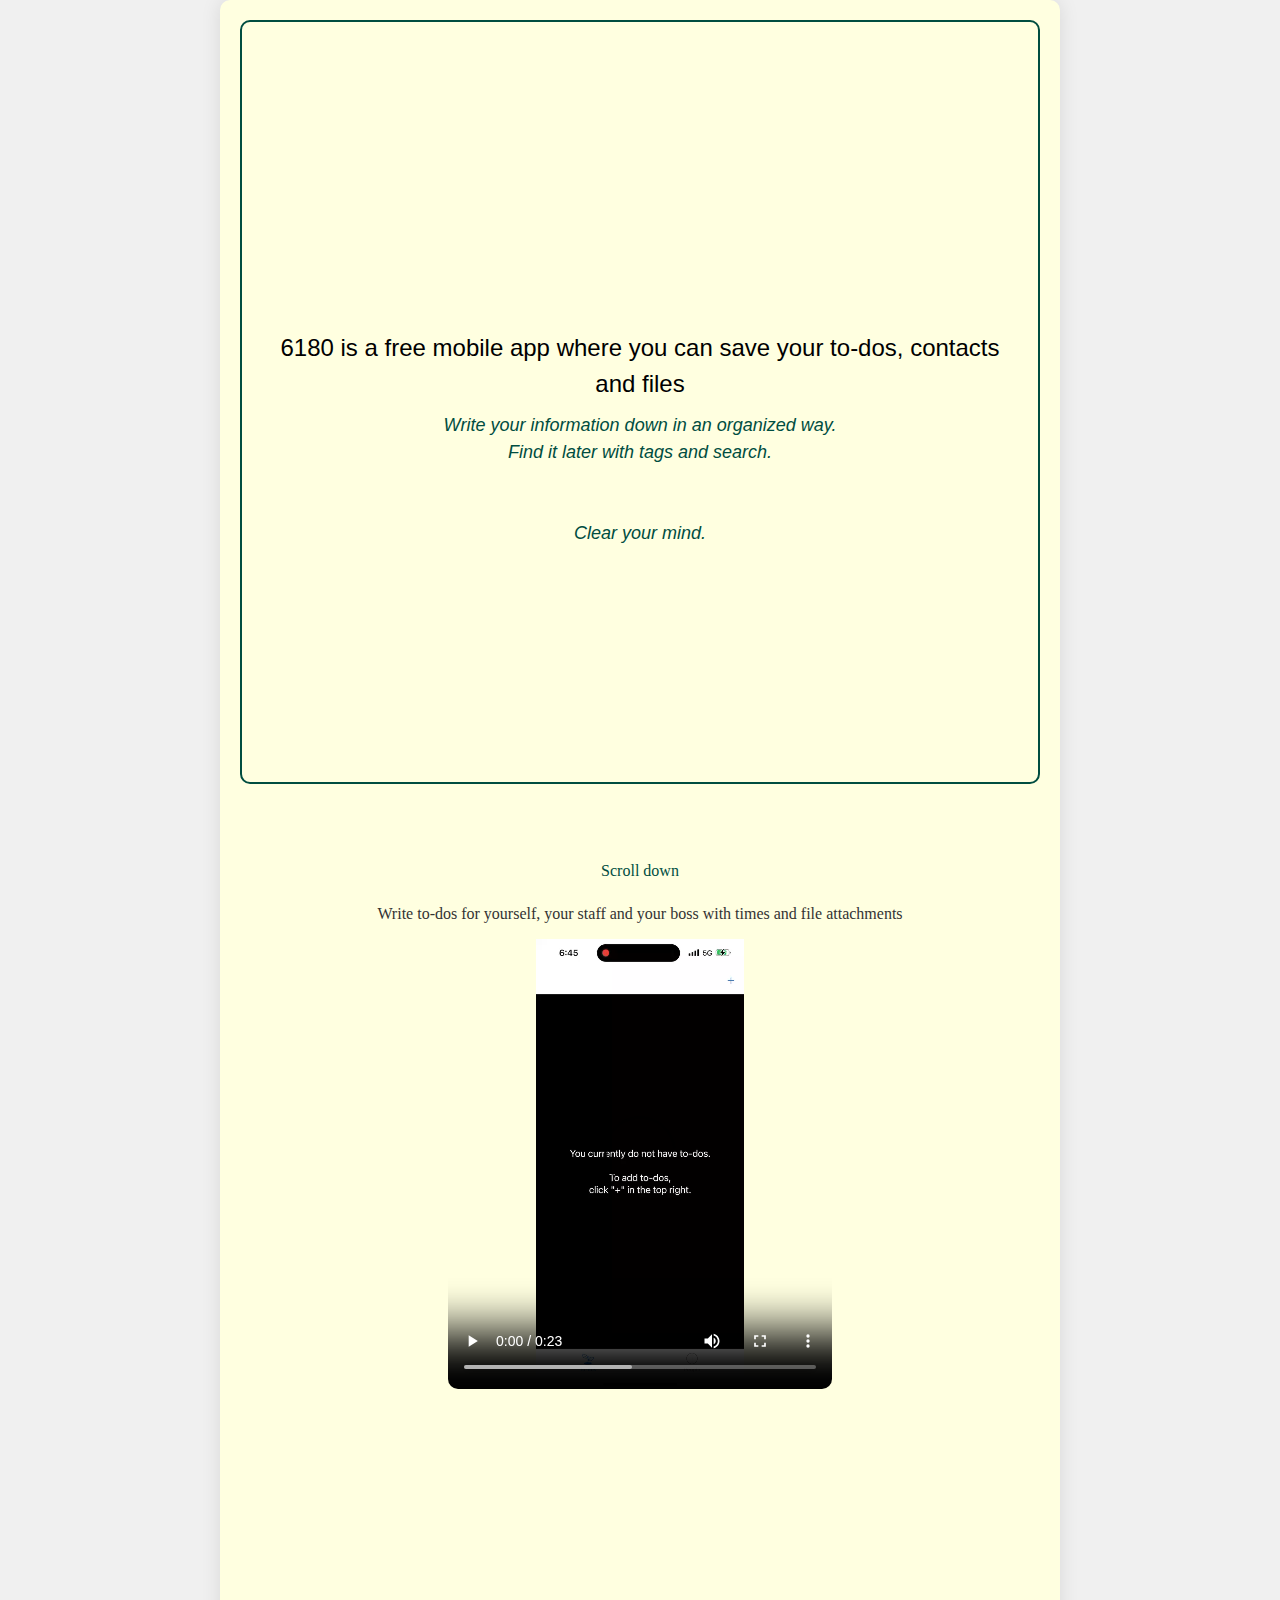
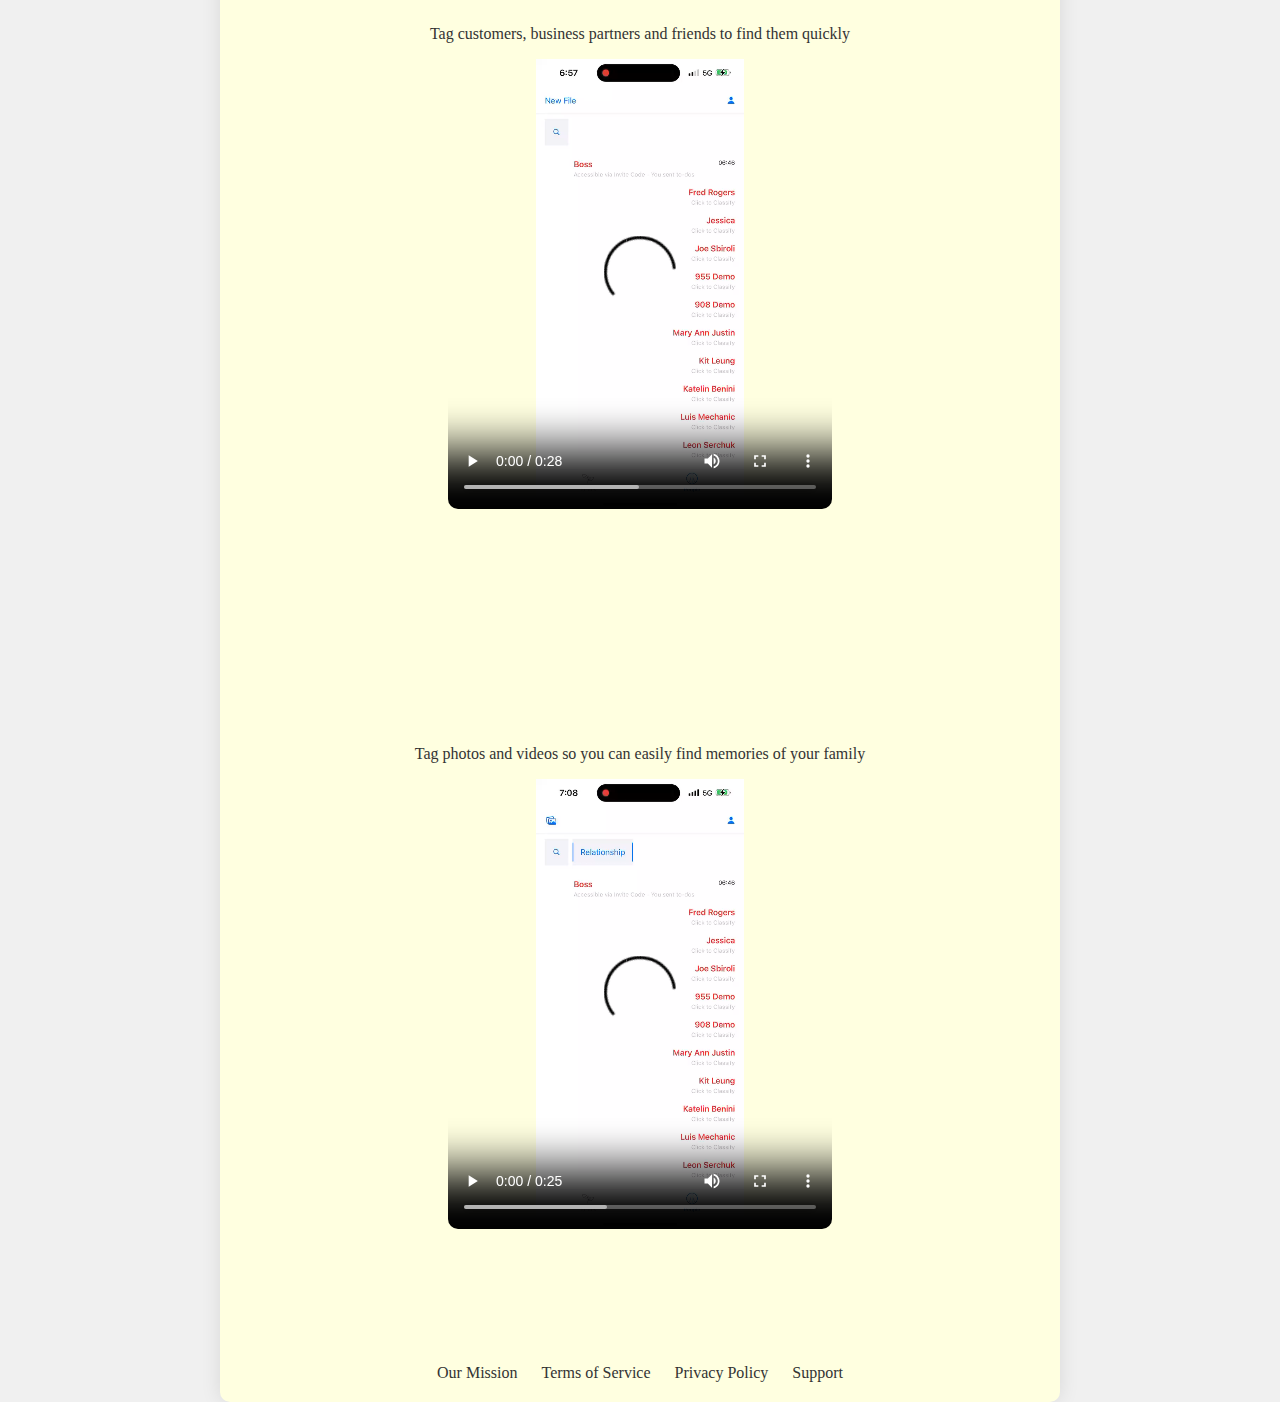
<file: index.html>
<!DOCTYPE html>
<html lang="en">
<head>
  <meta charset="UTF-8">
  <meta name="viewport" content="width=device-width, initial-scale=1.0">
  <title>6180</title>
  <link rel="stylesheet" href="styles/styles.css">
  <link rel="icon" href="favicon.png" type="image/x-icon">
</head>
<body>
  <div class="content">
    <div class="intro">
      <br>
      <br>
      6180 is a free mobile app where you can save your to-dos, contacts and files<br>
      <div class="subintro">
        Write your information down in an organized way. <br>
        Find it later with tags and search. <br>
        <br>
        <br>
        Clear your mind.
      </div>
    </div>
    
    <div class="scroll-indicator">Scroll down</div>

    <div class="row">
      <div class="media">
        <p>Write to-dos for yourself, your staff and your boss with times and file attachments</p>
        <video controls>
          <source src="videos/6180-assign-todos.mp4" type="video/mp4">
          Your browser does not support the video tag.
        </video>
      </div>
    </div>
    
    <div class="row">
      <div class="media">
        <p>Tag customers, business partners and friends to find them quickly</p>
        <video controls>
          <source src="videos/6180-tag-contact.mp4" type="video/mp4">
          Your browser does not support the video tag.
        </video>
      </div>
    </div>
    
    <div class="row">
      <div class="media">
        <p>Tag photos and videos so you can easily find memories of your family</p>
        <video controls>
          <source src="videos/6180-contact-memories.mp4" type="video/mp4">
          Your browser does not support the video tag.
        </video>
      </div>
    </div>
    
    <div class="footer">
      <a href="mission.html">Our Mission</a>
      <a href="terms.html">Terms of Service</a>
      <a href="privacy.html">Privacy Policy</a>
      <a href="support.html">Support</a>
    </div>
  </div>
</body>
</html>
</file>
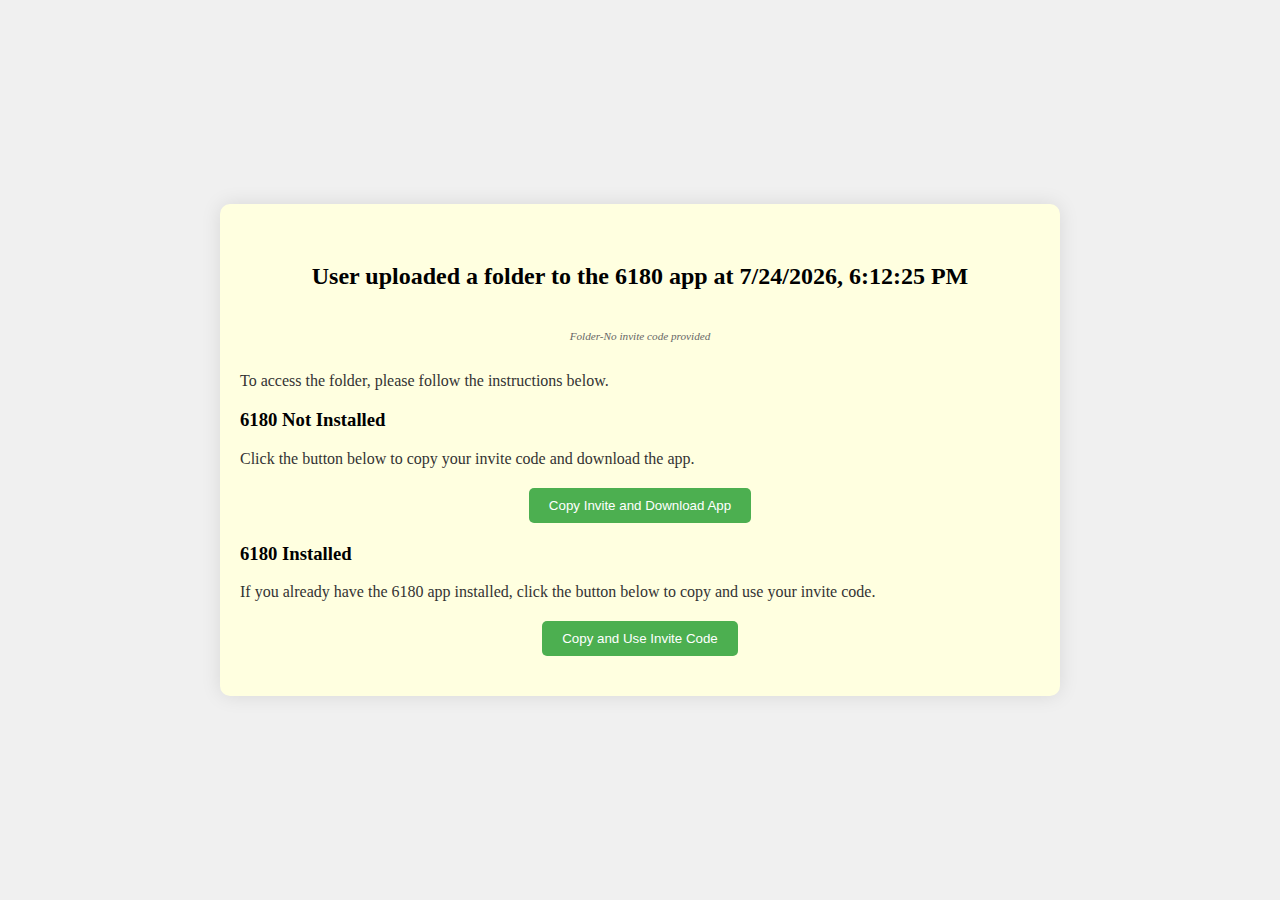
<file: folder.html>
<!DOCTYPE html>
<html lang="en">
<head>
  <meta charset="UTF-8">
  <meta name="viewport" content="width=device-width, initial-scale=1.0">
  <title>Invitation</title>
  <link rel="stylesheet" href="styles/styles.css">
  <style>
    .content {
      text-align: left;
    }
    .centered-link {
      display: block;
      text-align: center;
      margin: 20px 0;
    }
    a, button {
      display: inline-block;
      padding: 10px 20px;
      background-color: #4CAF50;
      color: white;
      text-decoration: none;
      border-radius: 5px;
      border: none;
    }
    a:hover, button:hover {
      background-color: #45a049;
    }
    .error {
      color: red;
      font-weight: bold;
    }
    .small-text {
      font-size: 0.8em;
      color: #555;
    }
    .centered-italic {
      text-align: center;
      font-style: italic;
      font-size: 0.7em;
      color: #666;
      margin-bottom: 30px;
    }
  </style>
</head>
<body>
  
  <div class="content">

    <h2 id="title"></h2>
    <p id="errorMessage" class="error"></p>

    <p class="centered-italic">Folder-<span id="inviteCodeDisplay"></span></p>

    <p>To access the folder, please follow the instructions below.</p>

    <h3>6180 Not Installed</h3>
    <p>Click the button below to copy your invite code and download the app.</p>
    <div class="centered-link">
      <button onclick="copyAndNavigateDownload()">Copy Invite and Download App</button>
    </div>
    <p id="copyMessage"></p>

    <h3>6180 Installed</h3>
    <p>If you already have the 6180 app installed, click the button below to copy and use your invite code.</p>
    <div class="centered-link">
      <button onclick="copyAndNavigateInviteCode()">Copy and Use Invite Code</button>
    </div>
    <p id="inviteActionMessage"></p>

    <script>
      let hasErrors = false;
    
      function isValidName(name) {
        const namePattern = /^[A-Za-z0-9-]+$/;
        return namePattern.test(name);
      }
    
      function getTimeFromUUIDv1(uuid) {
        if (!uuid || uuid.length < 13) return null;
    
        const uuidTimestamp = uuid.substring(0, 13);
        const uuidEpoch = 122192928000000000;
        const timestampIn100Ns = parseInt(uuidTimestamp, 16);
        const timestampInMs = (timestampIn100Ns - uuidEpoch) / 10000;
    
        const date = new Date(timestampInMs);

        if (date.getFullYear() < 1900) {
          return null;
        }
    
        return date;
        
      }
    
      function getPositionalUrlParameters() {
        const queryString = window.location.search.substring(1);
        const params = queryString.split("+");
    
        return {
          name: params[0] || 'User',
          inviteCode: params[1] || ''
        };
      }
    
      function setTitle(name, dateTime) {
        document.getElementById('title').textContent = `${name} uploaded a folder to the 6180 app at ${dateTime}`;
      }
    
      function copyAndNavigateDownload() {
        const params = getPositionalUrlParameters();
    
        if (params.inviteCode && !hasErrors) {
          navigator.clipboard.writeText(`Folder-${params.inviteCode}`)
            .then(() => {
              document.getElementById('copyMessage').innerHTML = "<em>Invitation copied. Redirecting to the app store...</em>";
              window.location.href = "https://apps.apple.com/app/6180/id6468679610";  // Redirect to App Store
            })
            .catch(() => {
              document.getElementById('copyMessage').textContent = "Failed to copy the invite code.";
            });
        } else {
          document.getElementById('copyMessage').textContent = "Error: Invalid or missing invite code.";
        }
      }
    
      function copyAndNavigateInviteCode() {
        const params = getPositionalUrlParameters();
        
        if (params.inviteCode && !hasErrors) {
          const deepLink = `i6180://folder/Folder-${params.inviteCode}`;

          navigator.clipboard.writeText(deepLink)
            .then(() => {
              // Display the success message under the button
              document.getElementById('inviteActionMessage').innerHTML = "<em>Your invite code has been copied. To use it, open the People tab on 6180. Then, click the top right 'Open Invite'.</em>";
              
              // Ensure the deep link can be accessed again
              setTimeout(() => {
                window.location.href = deepLink;
              }, 500); // Allow some delay for smooth transition
              
            })
            .catch(() => {
              document.getElementById('inviteActionMessage').textContent = "Failed to copy the invite code.";
            });
        } else {
          document.getElementById('inviteActionMessage').textContent = "Error: Invalid or missing invite code.";
        }
      }
      
      (function initializePage() {
        const params = getPositionalUrlParameters();
        const uuidDateTime = getTimeFromUUIDv1(params.inviteCode.split(':')[0]); // Use the first part of the inviteCode before ':'
        let dateTime;
    
        if (uuidDateTime) {
          dateTime = uuidDateTime;
        } else {
          const now = new Date();
          dateTime = new Date(now.getTime() - (6 * 60 * 1000 + 18 * 1000));
        }
    
        if (!hasErrors) {
          setTitle(params.name, dateTime.toLocaleString());
        }
    
        if (params.inviteCode) {
          document.getElementById('inviteCodeDisplay').textContent = params.inviteCode;
        } else {
          document.getElementById('inviteCodeDisplay').textContent = "No invite code provided";
        }
      })();
    </script>
  </div>
</body>
</html>
</file>
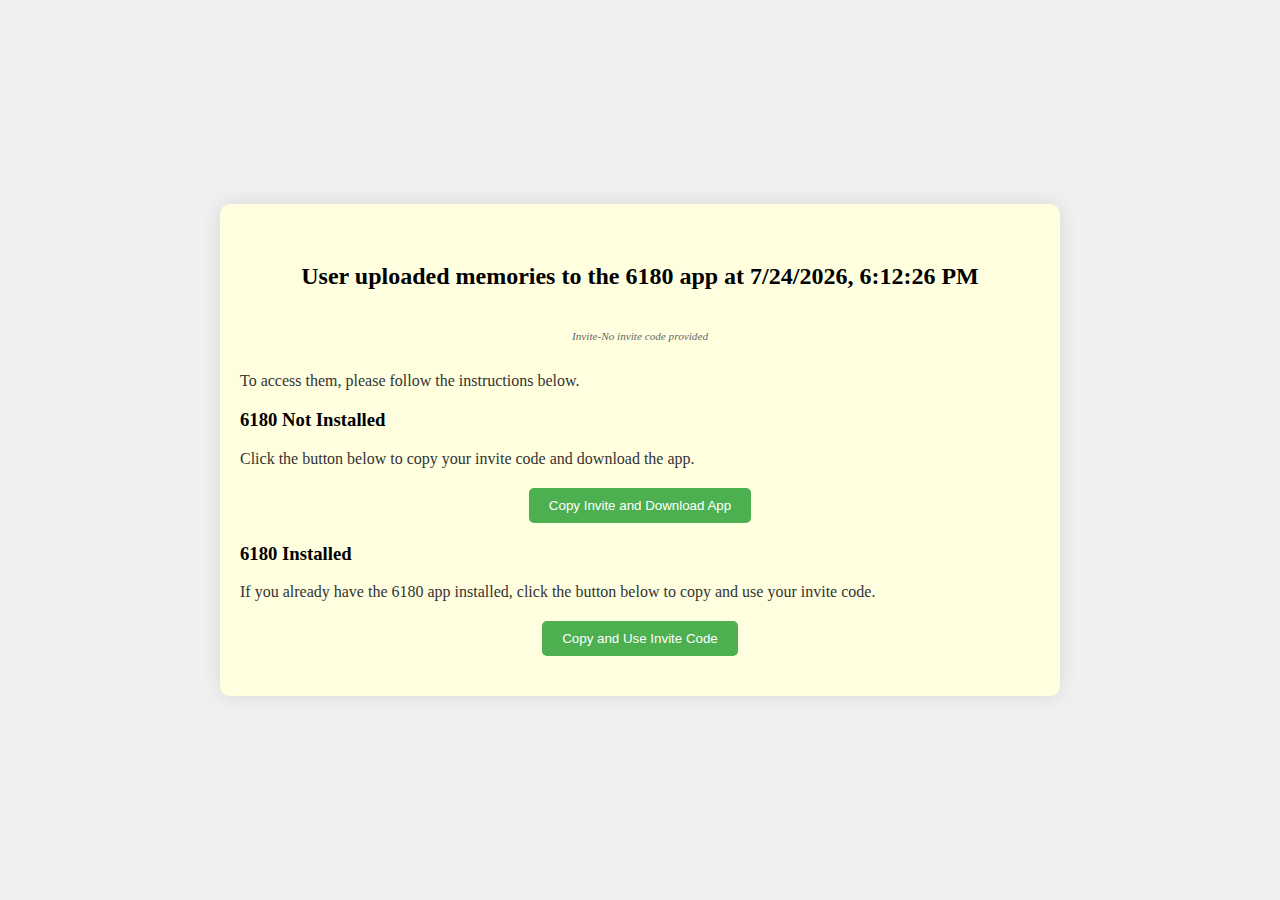
<file: invite.html>
<!DOCTYPE html>
<html lang="en">
<head>
  <meta charset="UTF-8">
  <meta name="viewport" content="width=device-width, initial-scale=1.0">
  <title>Invitation</title>
  <link rel="stylesheet" href="styles/styles.css">
  <style>
    .content {
      text-align: left;
    }
    .centered-link {
      display: block;
      text-align: center;
      margin: 20px 0;
    }
    a, button {
      display: inline-block;
      padding: 10px 20px;
      background-color: #4CAF50;
      color: white;
      text-decoration: none;
      border-radius: 5px;
      border: none;
    }
    a:hover, button:hover {
      background-color: #45a049;
    }
    .error {
      color: red;
      font-weight: bold;
    }
    .small-text {
      font-size: 0.8em; /* Smaller font size */
      color: #555; /* Optional: adjust color for readability */
    }
    .centered-italic {
      text-align: center;
      font-style: italic;
      font-size: 0.7em;
      color: #666;
      margin-bottom: 30px;
    }
  </style>
</head>
<body>
  <div class="content">

    <h2 id="title"></h2>
    <p id="errorMessage" class="error"></p>

    <p class="centered-italic">Invite-<span id="inviteCodeDisplay"></span></p>

    <p>To access them, please follow the instructions below.</p>

    <h3>6180 Not Installed</h3>
    <p>Click the button below to copy your invite code and download the app.</p>
    <div class="centered-link">
      <button onclick="copyAndNavigateDownload()">Copy Invite and Download App</button>
    </div>
    <p id="copyMessage"></p>

    <h3>6180 Installed</h3>
    <p>If you already have the 6180 app installed, click the button below to copy and use your invite code.</p>
    <div class="centered-link">
      <!-- Updated button label -->
      <button onclick="copyAndNavigateInviteCode()">Copy and Use Invite Code</button>
    </div>
    <p id="inviteActionMessage"></p> <!-- Updated ID for displaying message -->

    <script>
      let hasErrors = false;
    
      function isValidName(name) {
        const namePattern = /^[A-Za-z0-9-]+$/;
        return namePattern.test(name);
      }
    
      function getTimeFromUUIDv1(uuid) {
        if (!uuid || uuid.length < 13) return null;
    
        const uuidTimestamp = uuid.substring(0, 13);
        const uuidEpoch = 122192928000000000;
        const timestampIn100Ns = parseInt(uuidTimestamp, 16);
        const timestampInMs = (timestampIn100Ns - uuidEpoch) / 10000;
    
        const date = new Date(timestampInMs);

        if (date.getFullYear() < 1900) {

          return null;
          
        }
    
        return date;

      }
    
      function getPositionalUrlParameters() {
        const queryString = window.location.search.substring(1);
        const params = queryString.split("+");
    
        return {
          name: params[0] || 'User',
          inviteCode: params[1] || ''
        };
      }
    
      function setTitle(name, dateTime) {
        document.getElementById('title').textContent = `${name} uploaded memories to the 6180 app at ${dateTime}`;
      }
    
      function copyAndNavigateDownload() {
        const params = getPositionalUrlParameters();
    
        if (params.inviteCode && !hasErrors) {
          navigator.clipboard.writeText(`Invite-${params.inviteCode}`)
            .then(() => {
              document.getElementById('copyMessage').innerHTML = "<em>Invitation copied. Redirecting to the app store...</em>";
              window.location.href = "https://apps.apple.com/app/6180/id6468679610";  // Redirect to App Store
            })
            .catch(() => {
              document.getElementById('copyMessage').textContent = "Failed to copy the invite code.";
            });
        } else {
          document.getElementById('copyMessage').textContent = "Error: Invalid or missing invite code.";
        }
      }
    
      function copyAndNavigateInviteCode() {
        const params = getPositionalUrlParameters();
        
        if (params.inviteCode && !hasErrors) {
          const deepLink = `i6180://invite/Invite-${params.inviteCode}`;

          navigator.clipboard.writeText(deepLink)
            .then(() => {
              // Display the success message under the button
              document.getElementById('inviteActionMessage').innerHTML = "<em>Your invite code has been copied. To use it, open the People tab on 6180. Then, click the top right 'Open Invite'.</em>";
              
              // Ensure the deep link can be accessed again
              setTimeout(() => {
                window.location.href = deepLink;
              }, 500); // Allow some delay for smooth transition
              
            })
            .catch(() => {
              document.getElementById('inviteActionMessage').textContent = "Failed to copy the invite code.";
            });
        } else {
          document.getElementById('inviteActionMessage').textContent = "Error: Invalid or missing invite code.";
        }
      }
      
      (function initializePage() {
        const params = getPositionalUrlParameters();
        const uuidDateTime = getTimeFromUUIDv1(params.inviteCode.split(':')[0]); // Use the first part of the inviteCode before ':'
        let dateTime;
    
        if (uuidDateTime) {
          dateTime = uuidDateTime;
        } else {
          const now = new Date();
          dateTime = new Date(now.getTime() - (6 * 60 * 1000 + 18 * 1000));
        }
    
        if (!hasErrors) {
          setTitle(params.name, dateTime.toLocaleString());
        }
    
        if (params.inviteCode) {
          document.getElementById('inviteCodeDisplay').textContent = params.inviteCode;
        } else {
          document.getElementById('inviteCodeDisplay').textContent = "No invite code provided";
        }
      })();
    </script>
  </div>
</body>
</html>
</file>
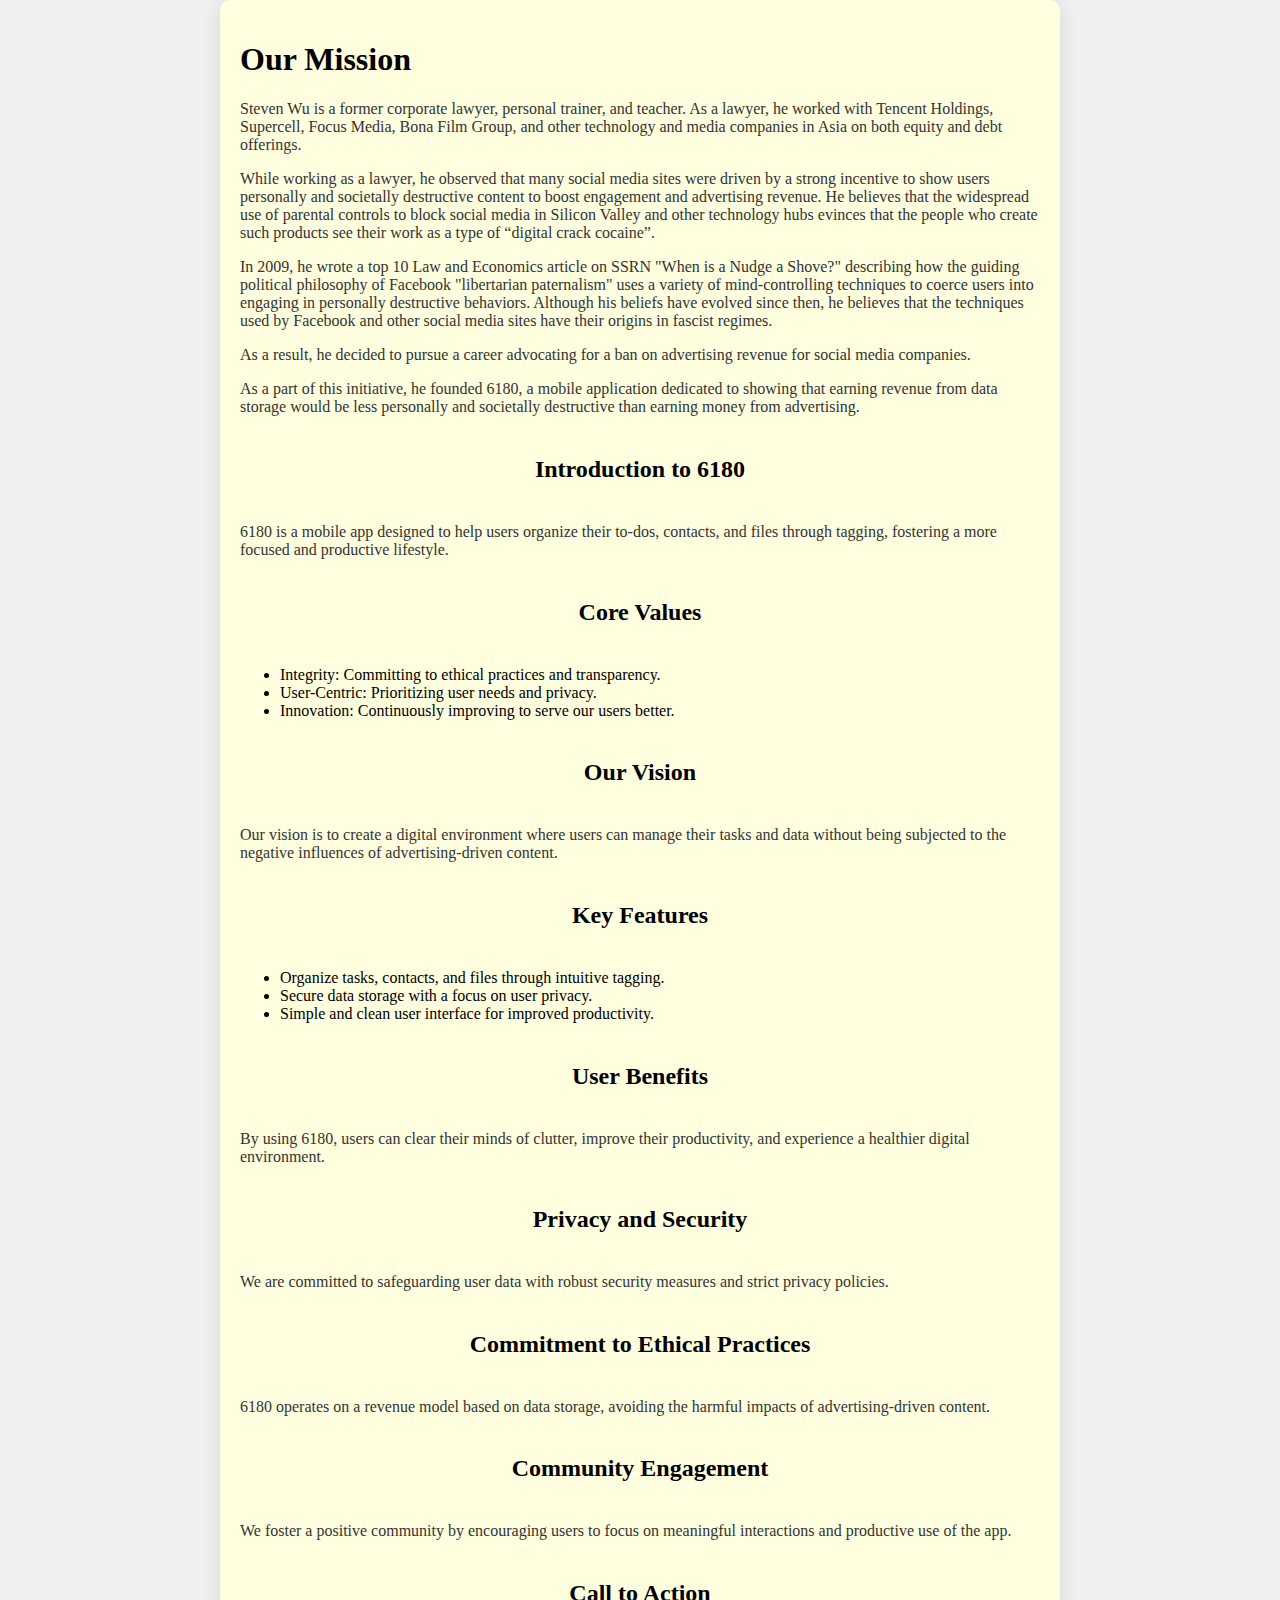
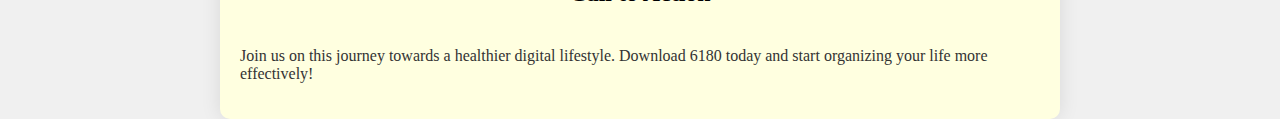
<file: mission.html>
<!DOCTYPE html>
<html lang="en">
<head>
  <meta charset="UTF-8">
  <meta name="viewport" content="width=device-width, initial-scale=1.0">
  <title>Our Mission</title>
  <link rel="stylesheet" href="styles/styles.css">
</head>
<body>
    <div class="content">
        <h1>Our Mission</h1>
        <p>Steven Wu is a former corporate lawyer, personal trainer, and teacher. As a lawyer, he worked with Tencent Holdings, Supercell, Focus Media, Bona Film Group, and other technology and media companies in Asia on both equity and debt offerings.</p>
      
        <p>While working as a lawyer, he observed that many social media sites were driven by a strong incentive to show users personally and societally destructive content to boost engagement and advertising revenue. He believes that the widespread use of parental controls to block social media in Silicon Valley and other technology hubs evinces that the people who create such products see their work as a type of “digital crack cocaine”.</p>

        <p>In 2009, he wrote a top 10 Law and Economics article on SSRN "When is a Nudge a Shove?" describing how the guiding political philosophy of Facebook "libertarian paternalism" uses a variety of mind-controlling techniques to coerce users into engaging in personally destructive behaviors. Although his beliefs have evolved since then, he believes that the techniques used by Facebook and other social media sites have their origins in fascist regimes.</p>

        <p>As a result, he decided to pursue a career advocating for a ban on advertising revenue for social media companies.</p>
      
        <p>As a part of this initiative, he founded 6180, a mobile application dedicated to showing that earning revenue from data storage would be less personally and societally destructive than earning money from advertising.</p>
      
        <h2>Introduction to 6180</h2>
        <p>6180 is a mobile app designed to help users organize their to-dos, contacts, and files through tagging, fostering a more focused and productive lifestyle.</p>
      
        <h2>Core Values</h2>
        <ul>
          <li>Integrity: Committing to ethical practices and transparency.</li>
          <li>User-Centric: Prioritizing user needs and privacy.</li>
          <li>Innovation: Continuously improving to serve our users better.</li>
        </ul>
      
        <h2>Our Vision</h2>
        <p>Our vision is to create a digital environment where users can manage their tasks and data without being subjected to the negative influences of advertising-driven content.</p>
      
        <h2>Key Features</h2>
        <ul>
          <li>Organize tasks, contacts, and files through intuitive tagging.</li>
          <li>Secure data storage with a focus on user privacy.</li>
          <li>Simple and clean user interface for improved productivity.</li>
        </ul>
      
        <h2>User Benefits</h2>
        <p>By using 6180, users can clear their minds of clutter, improve their productivity, and experience a healthier digital environment.</p>
      
        <h2>Privacy and Security</h2>
        <p>We are committed to safeguarding user data with robust security measures and strict privacy policies.</p>
      
        <h2>Commitment to Ethical Practices</h2>
        <p>6180 operates on a revenue model based on data storage, avoiding the harmful impacts of advertising-driven content.</p>
      
        <h2>Community Engagement</h2>
        <p>We foster a positive community by encouraging users to focus on meaningful interactions and productive use of the app.</p>
      
        <h2>Call to Action</h2>
        <p>Join us on this journey towards a healthier digital lifestyle. Download 6180 today and start organizing your life more effectively!</p>
      </div>      
</body>
</html>
</file>
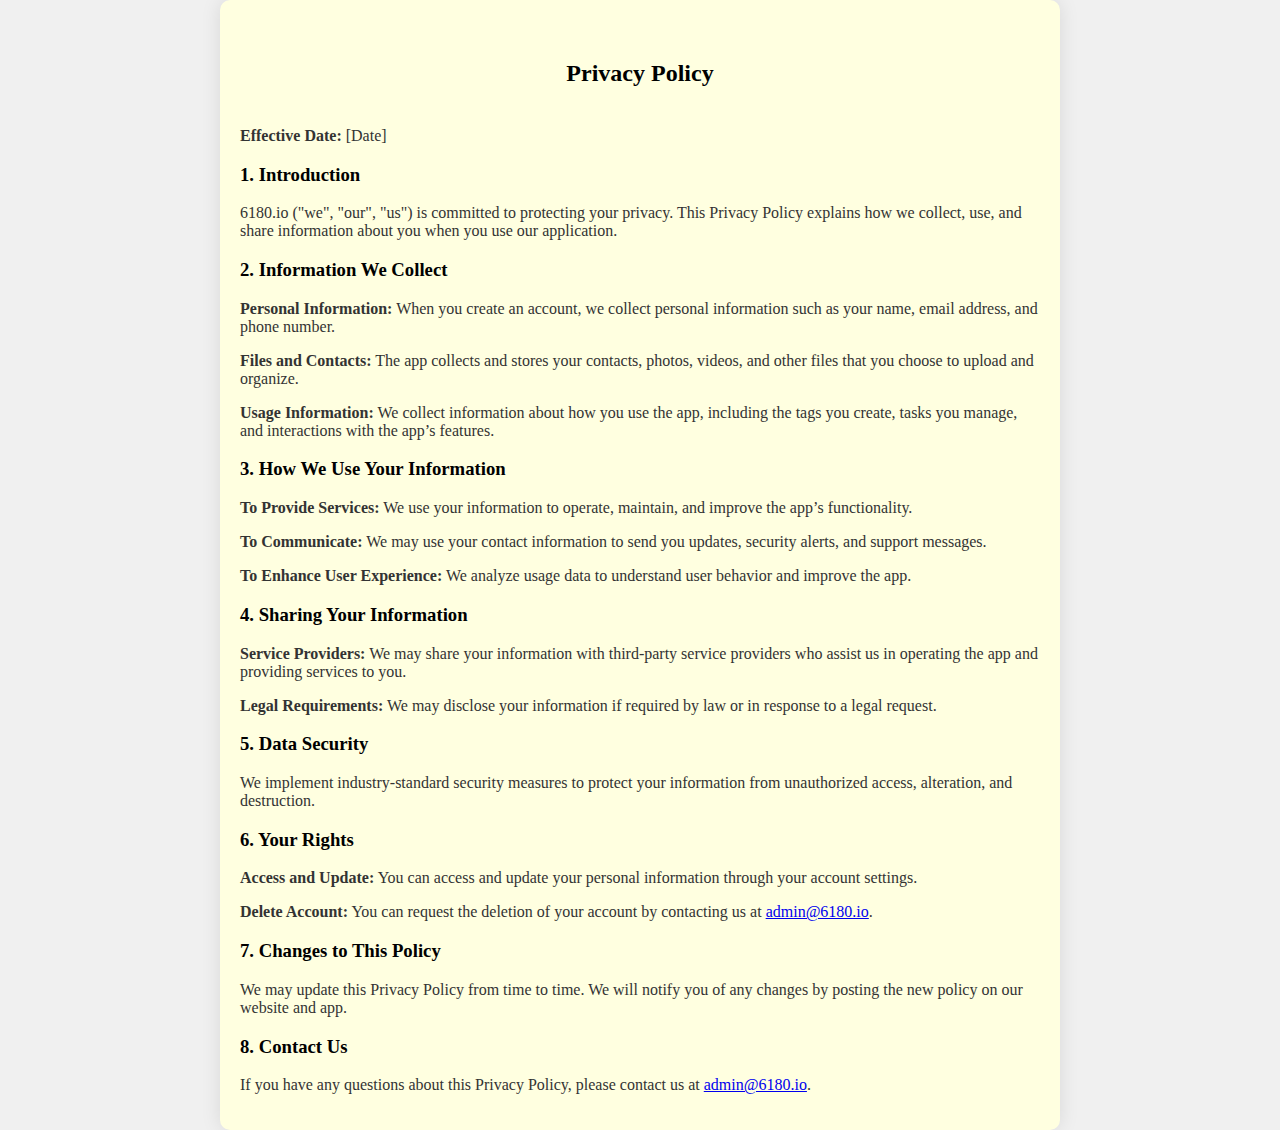
<file: privacy.html>
<!DOCTYPE html>
<html lang="en">
<head>
  <meta charset="UTF-8">
  <meta name="viewport" content="width=device-width, initial-scale=1.0">
  <title>Privacy Policy</title>
  <link rel="stylesheet" href="styles/styles.css">
</head>
<body>
  <div class="content">
    <h2>Privacy Policy</h2>
    <p><strong>Effective Date:</strong> [Date]</p>

    <h3>1. Introduction</h3>
    <p>6180.io ("we", "our", "us") is committed to protecting your privacy. This Privacy Policy explains how we collect, use, and share information about you when you use our application.</p>

    <h3>2. Information We Collect</h3>
    <p><strong>Personal Information:</strong> When you create an account, we collect personal information such as your name, email address, and phone number.</p>
    <p><strong>Files and Contacts:</strong> The app collects and stores your contacts, photos, videos, and other files that you choose to upload and organize.</p>
    <p><strong>Usage Information:</strong> We collect information about how you use the app, including the tags you create, tasks you manage, and interactions with the app’s features.</p>

    <h3>3. How We Use Your Information</h3>
    <p><strong>To Provide Services:</strong> We use your information to operate, maintain, and improve the app’s functionality.</p>
    <p><strong>To Communicate:</strong> We may use your contact information to send you updates, security alerts, and support messages.</p>
    <p><strong>To Enhance User Experience:</strong> We analyze usage data to understand user behavior and improve the app.</p>

    <h3>4. Sharing Your Information</h3>
    <p><strong>Service Providers:</strong> We may share your information with third-party service providers who assist us in operating the app and providing services to you.</p>
    <p><strong>Legal Requirements:</strong> We may disclose your information if required by law or in response to a legal request.</p>

    <h3>5. Data Security</h3>
    <p>We implement industry-standard security measures to protect your information from unauthorized access, alteration, and destruction.</p>

    <h3>6. Your Rights</h3>
    <p><strong>Access and Update:</strong> You can access and update your personal information through your account settings.</p>
    <p><strong>Delete Account:</strong> You can request the deletion of your account by contacting us at <a href="mailto:admin@6180.io">admin@6180.io</a>.</p>

    <h3>7. Changes to This Policy</h3>
    <p>We may update this Privacy Policy from time to time. We will notify you of any changes by posting the new policy on our website and app.</p>

    <h3>8. Contact Us</h3>
    <p>If you have any questions about this Privacy Policy, please contact us at <a href="mailto:admin@6180.io">admin@6180.io</a>.</p>
  </div>
</body>
</html>
</file>
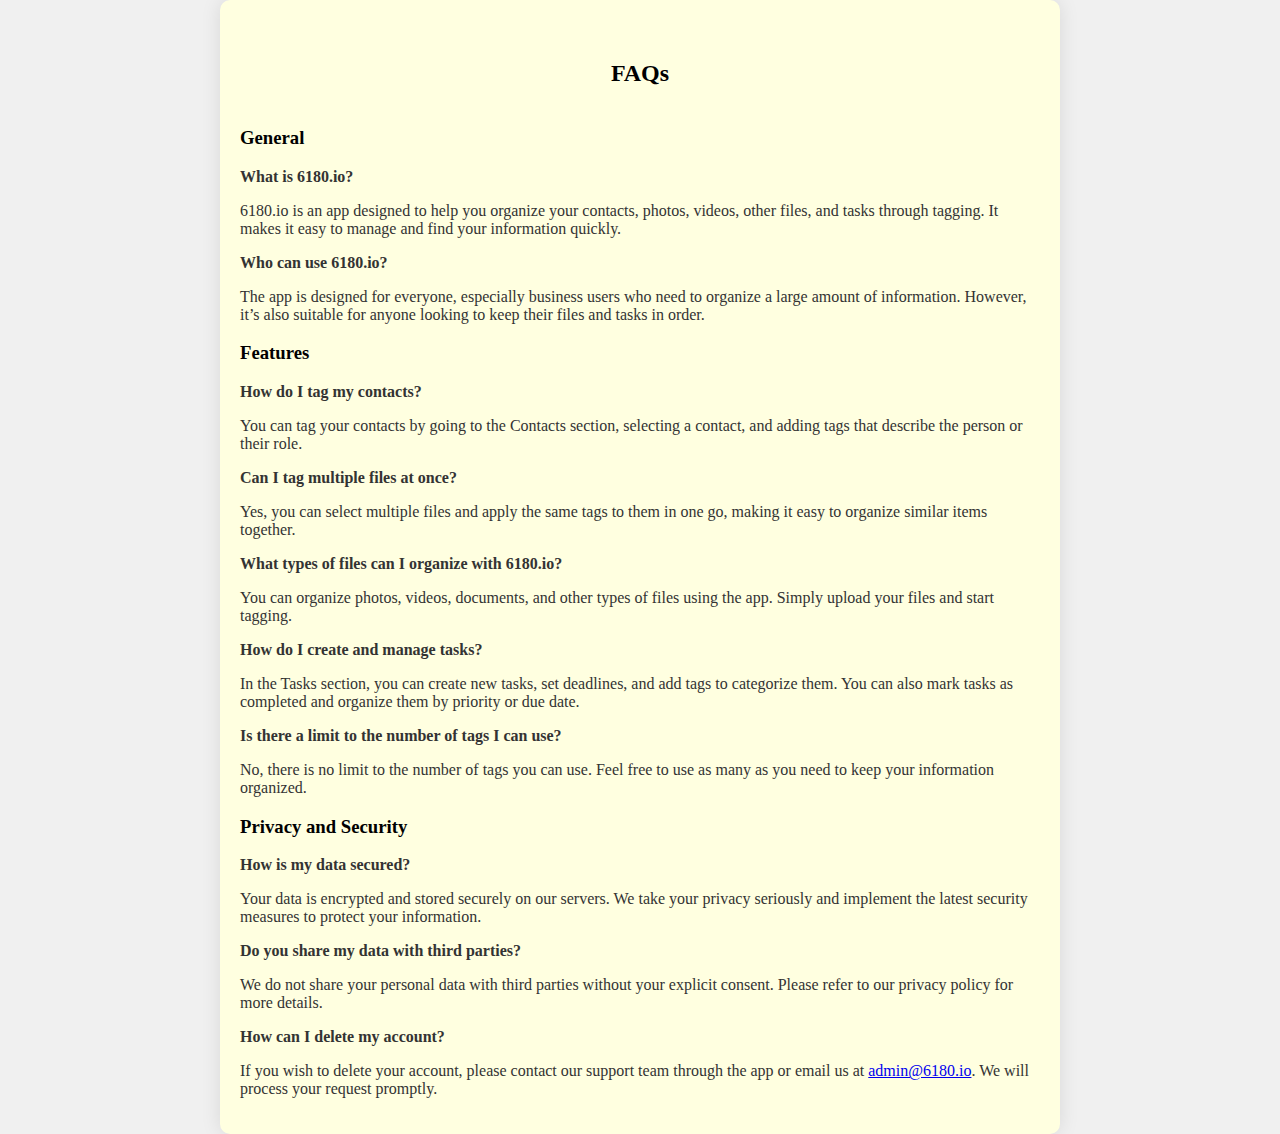
<file: support.html>
<!DOCTYPE html>
<html lang="en">
<head>
  <meta charset="UTF-8">
  <meta name="viewport" content="width=device-width, initial-scale=1.0">
  <title>Support</title>
  <link rel="stylesheet" href="styles/styles.css">
</head>
<body>
  <div class="content">
    <h2>FAQs</h2>
    
    <h3>General</h3>
    <p><strong>What is 6180.io?</strong></p>
    <p>6180.io is an app designed to help you organize your contacts, photos, videos, other files, and tasks through tagging. It makes it easy to manage and find your information quickly.</p>
    
    <p><strong>Who can use 6180.io?</strong></p>
    <p>The app is designed for everyone, especially business users who need to organize a large amount of information. However, it’s also suitable for anyone looking to keep their files and tasks in order.</p>
    
    <h3>Features</h3>
    <p><strong>How do I tag my contacts?</strong></p>
    <p>You can tag your contacts by going to the Contacts section, selecting a contact, and adding tags that describe the person or their role.</p>
    
    <p><strong>Can I tag multiple files at once?</strong></p>
    <p>Yes, you can select multiple files and apply the same tags to them in one go, making it easy to organize similar items together.</p>
    
    <p><strong>What types of files can I organize with 6180.io?</strong></p>
    <p>You can organize photos, videos, documents, and other types of files using the app. Simply upload your files and start tagging.</p>
    
    <p><strong>How do I create and manage tasks?</strong></p>
    <p>In the Tasks section, you can create new tasks, set deadlines, and add tags to categorize them. You can also mark tasks as completed and organize them by priority or due date.</p>
    
    <p><strong>Is there a limit to the number of tags I can use?</strong></p>
    <p>No, there is no limit to the number of tags you can use. Feel free to use as many as you need to keep your information organized.</p>
    
    <h3>Privacy and Security</h3>
    <p><strong>How is my data secured?</strong></p>
    <p>Your data is encrypted and stored securely on our servers. We take your privacy seriously and implement the latest security measures to protect your information.</p>
    
    <p><strong>Do you share my data with third parties?</strong></p>
    <p>We do not share your personal data with third parties without your explicit consent. Please refer to our privacy policy for more details.</p>
    
    <p><strong>How can I delete my account?</strong></p>
    <p>If you wish to delete your account, please contact our support team through the app or email us at <a href="mailto:admin@6180.io">admin@6180.io</a>. We will process your request promptly.</p>
  </div>
</body>
</html>
</file>
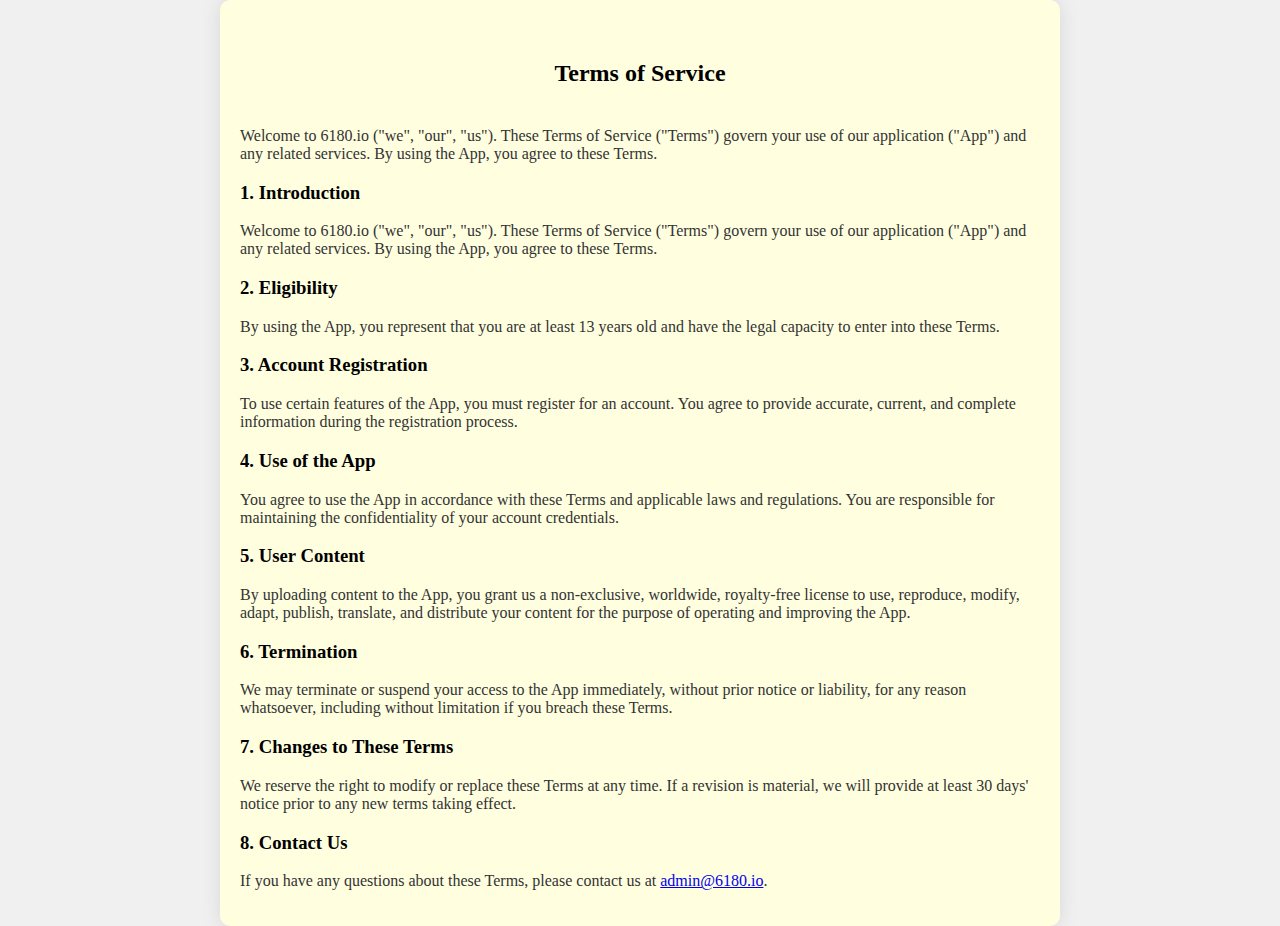
<file: terms.html>
<!DOCTYPE html>
<html lang="en">
<head>
  <meta charset="UTF-8">
  <meta name="viewport" content="width=device-width, initial-scale=1.0">
  <title>Terms of Service - 6180</title>
  <link rel="stylesheet" href="styles/styles.css">
</head>
<body>
  <div class="content">
    <div class="terms">
      <h2>Terms of Service</h2>
      <p>Welcome to 6180.io ("we", "our", "us"). These Terms of Service ("Terms") govern your use of our application ("App") and any related services. By using the App, you agree to these Terms.</p>
      
      <h3>1. Introduction</h3>
      <p>Welcome to 6180.io ("we", "our", "us"). These Terms of Service ("Terms") govern your use of our application ("App") and any related services. By using the App, you agree to these Terms.</p>
      
      <h3>2. Eligibility</h3>
      <p>By using the App, you represent that you are at least 13 years old and have the legal capacity to enter into these Terms.</p>
      
      <h3>3. Account Registration</h3>
      <p>To use certain features of the App, you must register for an account. You agree to provide accurate, current, and complete information during the registration process.</p>
      
      <h3>4. Use of the App</h3>
      <p>You agree to use the App in accordance with these Terms and applicable laws and regulations. You are responsible for maintaining the confidentiality of your account credentials.</p>
      
      <h3>5. User Content</h3>
      <p>By uploading content to the App, you grant us a non-exclusive, worldwide, royalty-free license to use, reproduce, modify, adapt, publish, translate, and distribute your content for the purpose of operating and improving the App.</p>
      
      <h3>6. Termination</h3>
      <p>We may terminate or suspend your access to the App immediately, without prior notice or liability, for any reason whatsoever, including without limitation if you breach these Terms.</p>
      
      <h3>7. Changes to These Terms</h3>
      <p>We reserve the right to modify or replace these Terms at any time. If a revision is material, we will provide at least 30 days' notice prior to any new terms taking effect.</p>
      
      <h3>8. Contact Us</h3>
      <p>If you have any questions about these Terms, please contact us at <a href="mailto:admin@6180.io">admin@6180.io</a>.</p>
    </div>
  </div>
</body>
</html>
</file>
<file: styles/styles.css>
/* styles.css */

body {
  background-color: #f0f0f0; /* Light gray background */
  font-family: 'Georgia', serif;
  margin: 0;
  padding: 0;
  display: flex;
  justify-content: center;
  align-items: center;
  min-height: 100vh;
}

.content {
  background-color: #FFFFE0;
  padding: 20px;
  width: 90%;
  max-width: 800px;
  border-radius: 10px;
  box-shadow: 0 0 20px rgba(0, 0, 0, 0.1);
}

h2 {
  text-align: center;
  font-size: 24px;
  padding: 20px 0; /* Adds vertical padding */
}

.intro {
  text-align: center;
  font-size: 24px;
  font-family: 'Helvetica Neue', Arial, sans-serif; /* Nice and modern font */
  padding: 20px;
  margin: 0 auto;
  height: 80vh; /* Vertical height of 80% */
  display: flex;
  justify-content: center;
  align-items: center;
  flex-direction: column;
  line-height: 1.5;
  border: 2px solid #004d40; /* Dark cyan border for contrast */
  border-radius: 10px;
  box-shadow: 8 8 20px rgba(0, 0, 0, 0.1);
}

.subintro {
  font-size: 18px; /* Smaller font size for subheading */
  font-style: italic; /* Italic style for subheading */
  margin-top: 10px; /* Margin to separate from the main intro text */
  color: #004d40; /* Darker text color for subheading */
}

.scroll-indicator {
  position: absolute;
  bottom: 20px;
  left: 50%;
  transform: translateX(-50%);
  font-size: 16px;
  color: #004d40;
  animation: bounce 2s infinite;
}

@keyframes bounce {
  0%, 20%, 50%, 80%, 100% {
    transform: translateX(-50%) translateY(0);
  }
  40% {
    transform: translateX(-50%) translateY(-10px);
  }
  60% {
    transform: translateX(-50%) translateY(-5px);
  }
}

.icon {
  vertical-align: middle;
  margin-right: 10px;
}

.row {
  display: flex;
  align-items: center;
  justify-content: center;
  height: 80vh;
}

.media {
  text-align: center;
  margin: 0 auto;
}

video {
  width: 100%;
  max-width: 30vw;
  max-height: 50vh;
  height: auto;
  border-radius: 10px;
}

p {
  margin-top: 10px;
  font-size: 16px;
  color: #333;
}

.footer {
  text-align: center;
  margin-top: 20px;
}

.footer a {
  color: #333;
  text-decoration: none;
  margin: 0 10px;
}

.footer a:hover {
  text-decoration: underline;
}
</file>
